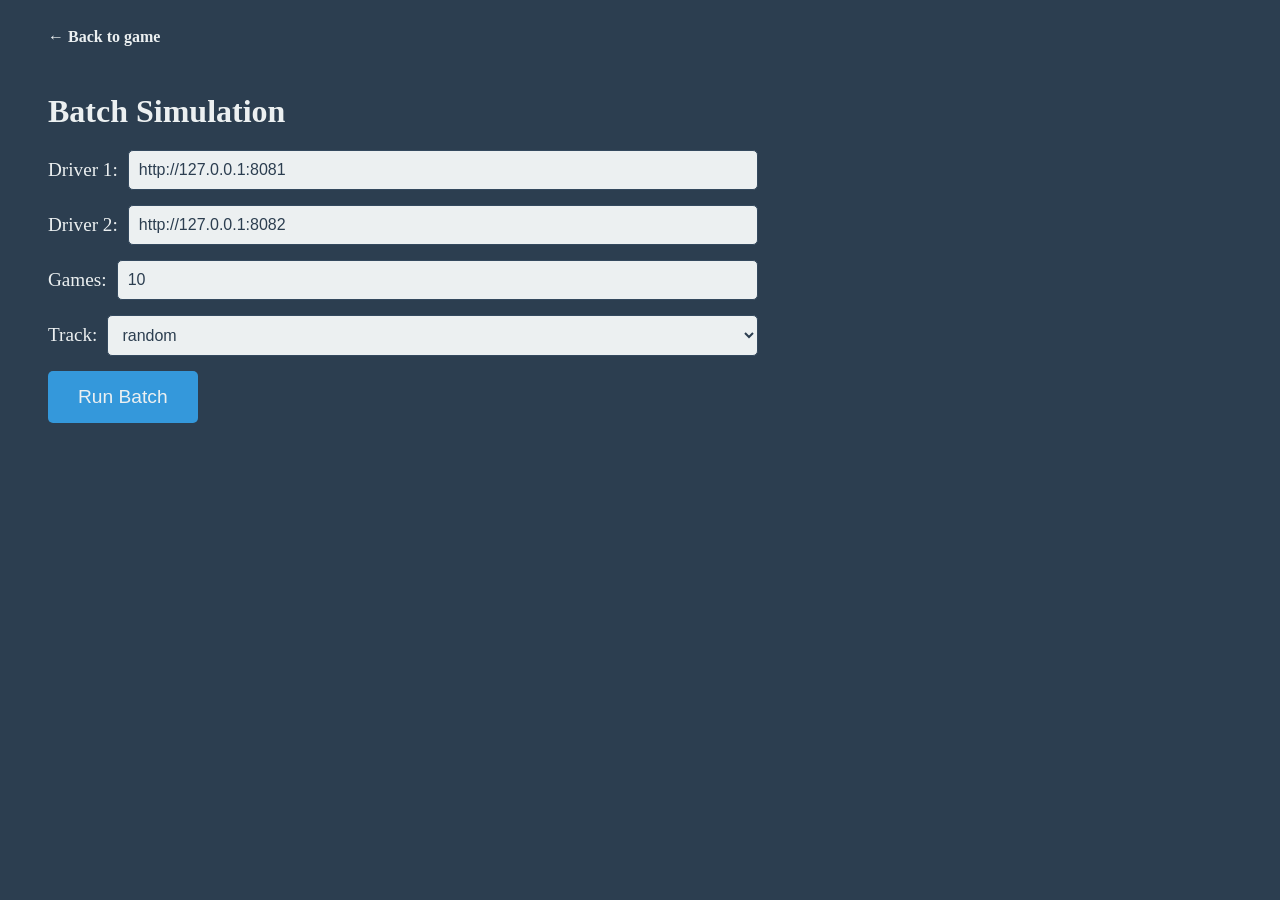
<file: public/automation/index.html>
<!DOCTYPE html>
<html lang="en">
<head>
    <meta charset="UTF-8">
    <meta name="viewport" content="width=device-width, initial-scale=1.0">
    <title>Automation</title>
    <link rel="stylesheet" href="./automation.css">
</head>
<body class="dark-theme">
    <a href="../index.html" id="back-link">&larr; Back to game</a>
    <h2 class="heading">Batch Simulation</h2>

    <form class="form" id="automation-form">
        <div class="form-group">
            <label for="driver1" class="label">Driver 1:</label>
            <input type="text" id="driver1" name="driver1" value="http://127.0.0.1:8081" placeholder="http://127.0.0.1:8081" class="input-field">
        </div>
        <div class="form-group">
            <label for="driver2" class="label">Driver 2:</label>
            <input type="text" id="driver2" name="driver2" value="http://127.0.0.1:8082" placeholder="http://127.0.0.1:8082" class="input-field">
        </div>
        <div class="form-group">
            <label for="games" class="label">Games:</label>
            <input type="number" id="games" name="games" value="10" min="1" max="500" class="input-field">
        </div>
        <div class="form-group">
            <label for="track" class="label">Track:</label>
            <select id="track" name="track" class="input-field">
                <option value="random" selected>random</option>
                <option value="same">same</option>
            </select>
        </div>
        <div class="form-group">
            <button type="submit" id="run-button" class="submit-button">Run Batch</button>
        </div>
    </form>

    <div class="error-message" id="error-message"></div>
    <p id="status-message" class="status-message hidden"></p>

    <section id="results-section" class="hidden">
        <h3>Results</h3>
        <table id="results-table">
            <thead>
                <tr><th>Driver</th><th>Wins</th><th>Losses</th><th>Ties</th><th>Avg score</th></tr>
            </thead>
            <tbody id="results-body"></tbody>
        </table>

        <h3>Per-game</h3>
        <table id="per-game-table">
            <thead>
                <tr><th>#</th><th>Winner</th><th>Scores</th></tr>
            </thead>
            <tbody id="per-game-body"></tbody>
        </table>
    </section>

    <script type="module" src="./automation.js"></script>
</body>
</html>
</file>
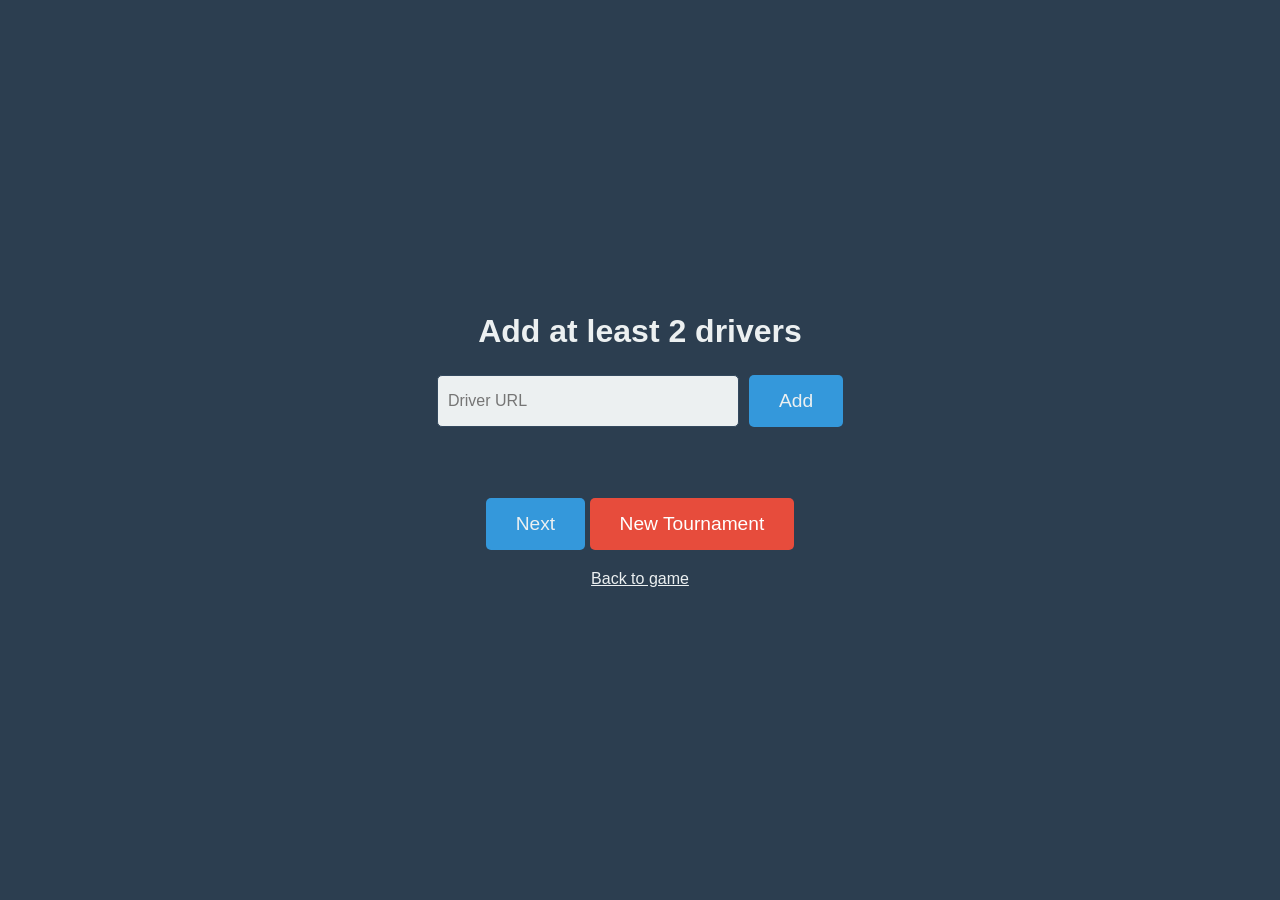
<file: public/tournament/index.html>
<!DOCTYPE html>
<html lang="en">
<head>
    <meta charset="UTF-8">
    <meta name="viewport" content="width=device-width, initial-scale=1.0">
    <title>Tournament</title>
    <link rel="stylesheet" href="./index.css">
</head>
<body class="dark-theme">
    <h1 id="t-status" class="heading"></h1>

    <div id="t-setup">
        <input id="t-url" class="input-field" type="text" placeholder="Driver URL">
        <button id="t-add" class="submit-button">Add</button>
    </div>

    <div id="t-bracket"></div>

    <div>
        <button id="t-next" class="submit-button">Next</button>
        <button id="t-new" class="cancel-button">New Tournament</button>
    </div>

    <a href="/index.html" class="back-link">Back to game</a>

    <script type="module">
      import { Tournament } from '../tournament.js'
      new Tournament().bind()
    </script>
</body>

</html>
</file>
<file: public/automation/automation.css>
body.dark-theme {
    background-color: #2c3e50;
    font-family: 'Sans-serif';
    color: #ecf0f1;
    padding: 20px 40px 60px;
}

.heading {
    font-size: 2em;
    margin-bottom: 20px;
}

#back-link {
    display: inline-block;
    margin-bottom: 20px;
    color: #ecf0f1;
    text-decoration: none;
    font-weight: bold;
}

#back-link:hover {
    text-decoration: underline;
}

.form {
    width: 60%;
    min-width: 320px;
    display: flex;
    flex-direction: column;
    align-items: center;
    margin-bottom: 20px;
}

.form-group {
    width: 100%;
    display: flex;
    justify-content: space-between;
    align-items: center;
    margin-bottom: 15px;
}

.label {
    font-size: 1.2em;
}

.input-field {
    flex-grow: 1;
    margin-left: 10px;
    padding: 10px;
    font-size: 1em;
    border-radius: 5px;
    border: 1px solid #34495e;
    background-color: #ecf0f1;
    color: #2c3e50;
}

.submit-button {
    background-color: #3498db;
    color: #ecf0f1;
    font-size: 1.2em;
    padding: 15px 30px;
    border: none;
    border-radius: 5px;
    cursor: pointer;
    transition: background-color 0.2s;
}

.submit-button:hover {
    background-color: #2980b9;
}

.submit-button:disabled {
    background-color: #566573;
    cursor: not-allowed;
}

.error-message {
    color: #e74c3c;
    margin-top: 10px;
    min-height: 1.2em;
}

.status-message {
    color: #f1c40f;
    margin-top: 10px;
}

section {
    margin-top: 30px;
}

section h3 {
    border-bottom: 1px solid #34495e;
    padding-bottom: 8px;
}

table {
    width: 100%;
    border-collapse: collapse;
    margin-bottom: 30px;
}

th, td {
    text-align: left;
    padding: 6px 10px;
    border-bottom: 1px solid #34495e;
}

th {
    color: #bdc3c7;
    font-weight: bold;
}

.hidden {
    display: none;
}
</file>
<file: public/tournament/index.css>
body.dark-theme {
    background-color: #2c3e50;
    font-family: helvetica, sans-serif; /* matches #control button in game.css */
    color: #ecf0f1;
    display: flex;
    flex-direction: column;
    align-items: center;
    justify-content: center;
    min-height: 100vh;
    margin: 0;
    padding: 20px;
    box-sizing: border-box;
}

.heading {
    font-size: 2em;
    margin: 0 0 25px;
    text-align: center;
}

#t-setup {
    display: flex;
    gap: 10px;
    margin-bottom: 25px;
}

.input-field {
    width: 280px;
    padding: 10px;
    font-size: 1em;
    border-radius: 5px;
    border: 1px solid #34495e;
    background-color: #ecf0f1;
    color: #2c3e50;
}

.submit-button {
    background-color: #3498db;
    color: #ecf0f1;
    font-size: 1.2em;
    padding: 15px 30px;
    border: none;
    border-radius: 5px;
    cursor: pointer;
    transition: background-color 0.2s;
}

.submit-button:hover {
    background-color: #2980b9;
}

.cancel-button {
    background-color: #e74c3c;
    color: #fff;
    font-size: 1.2em;
    padding: 15px 30px;
    border: none;
    border-radius: 5px;
    cursor: pointer;
    transition: background-color 0.2s;
}

.cancel-button:hover {
    background-color: #c0392b;
}

.back-link {
    color: #ecf0f1;
    margin-top: 20px;
}

.hidden {
    display: none;
}

#t-bracket {
    display: flex;
    gap: 44px;
    margin-bottom: 30px;
    align-items: flex-start;
    max-width: 100%;
    overflow-x: auto; /* wide brackets scroll instead of clipping */
    padding: 8px; /* room for the .t-next glow inside the scroll area */
}

.t-round {
    display: flex;
    flex-direction: column;
}

.t-round h3 {
    margin: 0 0 12px;
    text-align: center;
    font-size: 0.85em;
    text-transform: uppercase;
    letter-spacing: 1.5px;
    color: #95a5a6;
}

.t-col {
    flex: 1;
    display: flex;
    flex-direction: column;
}

/* Drivers list (before the bracket is built) and the final match: a plain
   stack, no connectors needed. Wired rounds space themselves via inline
   margin-top set in tournament.js, matching .t-match's height below. */
.t-simple .t-col {
    gap: 20px;
}

.t-match {
    position: relative;
    box-sizing: border-box;
    width: 175px;
    min-height: 76px;
    display: flex;
    flex-direction: column;
    justify-content: center;
    background-color: #3498db;
    box-shadow: 0 4px 12px rgba(0, 0, 0, 0.35);
}

/* Round colors, like a classic bracket poster */
.t-r1 .t-match {
    background-color: #f1c40f;
    color: #2c3e50;
}

.t-r2 .t-match {
    background-color: #e67e22;
}

.t-final .t-match {
    background-color: #9b59b6;
}

.t-final .t-champion {
    margin-top: 20px;
    background-color: #e74c3c;
    font-size: 1.2em;
    font-weight: bold;
    text-align: center;
    padding: 14px 15px;
    color: #ecf0f1;
}

/* Stub from each match to the midline between columns ... */
.t-l .t-match::after, .t-r .t-match::before {
    content: '';
    position: absolute;
    top: 50%;
    width: 22px;
    height: 2px;
    background-color: #7f8c8d;
}

.t-l .t-match::after {
    left: 100%;
}

.t-r .t-match::before {
    right: 100%;
}

/* ... and the trunk joining a pair of stubs into the next round's match.
   Only set on the first of each pair; height comes from the inline --trunk
   custom property computed in tournament.js. */
.t-l .t-match:nth-child(odd)::before, .t-r .t-match:nth-child(odd)::after {
    content: '';
    position: absolute;
    top: 50%;
    width: 2px;
    height: var(--trunk, 0px);
    background-color: #7f8c8d;
}

.t-l .t-match:nth-child(odd)::before {
    left: calc(100% + 21px);
}

.t-r .t-match:nth-child(odd)::after {
    right: calc(100% + 21px);
}

/* Incoming stub into every match that has feeders (drawn on the score line,
   the match boxes' own pseudo-elements hold the outgoing stub and trunk) */
.t-l:not(.t-r0) .t-score::before,
.t-final:not(.t-solo) .t-score::before,
.t-r:not(.t-r0) .t-score::after,
.t-final:not(.t-solo) .t-score::after {
    content: '';
    position: absolute;
    top: 50%;
    width: 22px;
    height: 2px;
    background-color: #7f8c8d;
}

.t-l:not(.t-r0) .t-score::before,
.t-final:not(.t-solo) .t-score::before {
    right: 100%;
}

.t-r:not(.t-r0) .t-score::after,
.t-final:not(.t-solo) .t-score::after {
    left: 100%;
}

.t-score {
    box-sizing: border-box;
    height: 24px;
    padding-top: 4px;
    text-align: center;
    font-weight: bold;
    font-size: 0.9em;
}

.t-player {
    box-sizing: border-box;
    height: 26px;
    display: flex;
    align-items: center;
    justify-content: center;
    padding: 0 15px;
    overflow: hidden;
    text-overflow: ellipsis;
    white-space: nowrap;
}

.t-score + .t-player {
    border-top: 1px solid rgba(0, 0, 0, 0.25);
}

.t-player + .t-player {
    border-top: 1px solid rgba(0, 0, 0, 0.25);
}

.t-winner {
    background-color: rgba(0, 0, 0, 0.25); /* darkens any round color */
    font-weight: bold;
}

/* Empty slot waiting for a future winner */
.t-tbd {
    background-color: rgba(0, 0, 0, 0.15);
}

/* The match that will be played next */
.t-next {
    outline: 3px solid #ecf0f1;
    outline-offset: 2px;
    box-shadow: 0 0 14px rgba(236, 240, 241, 0.6);
}
</file>
